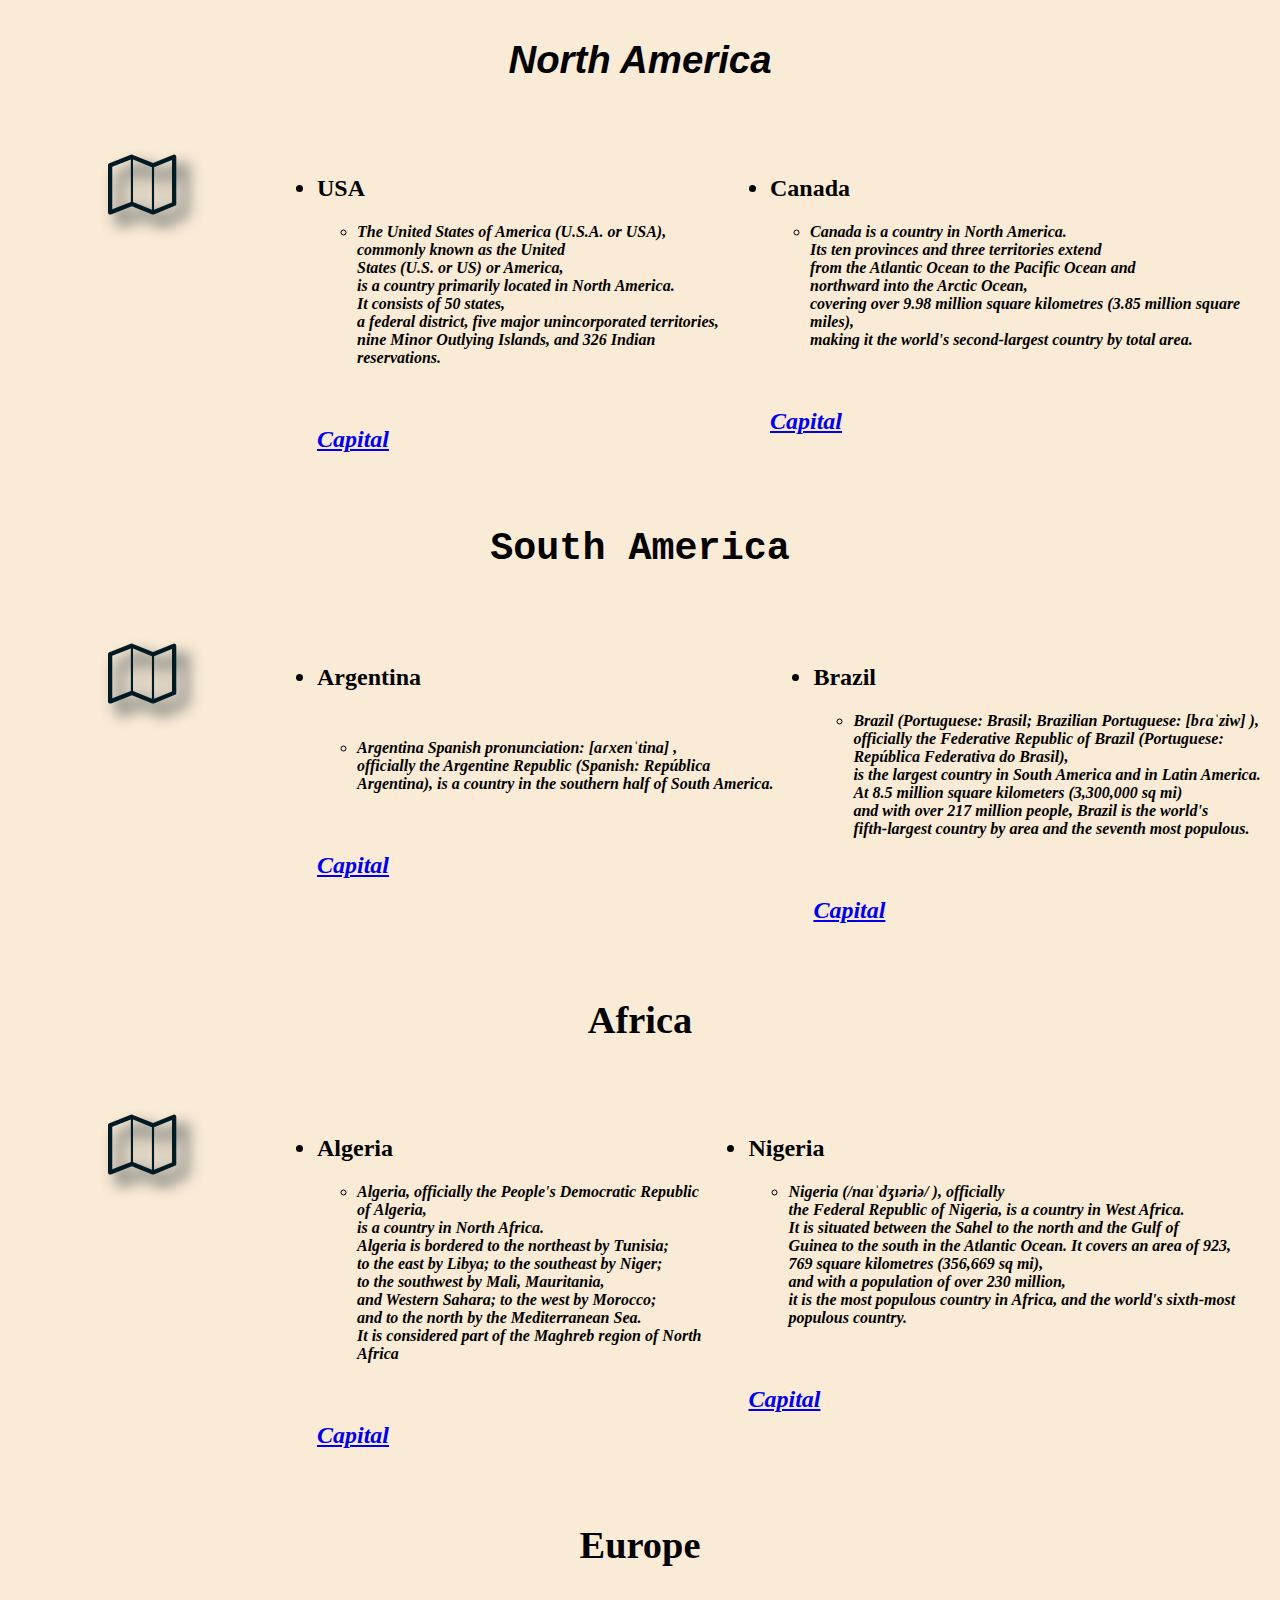
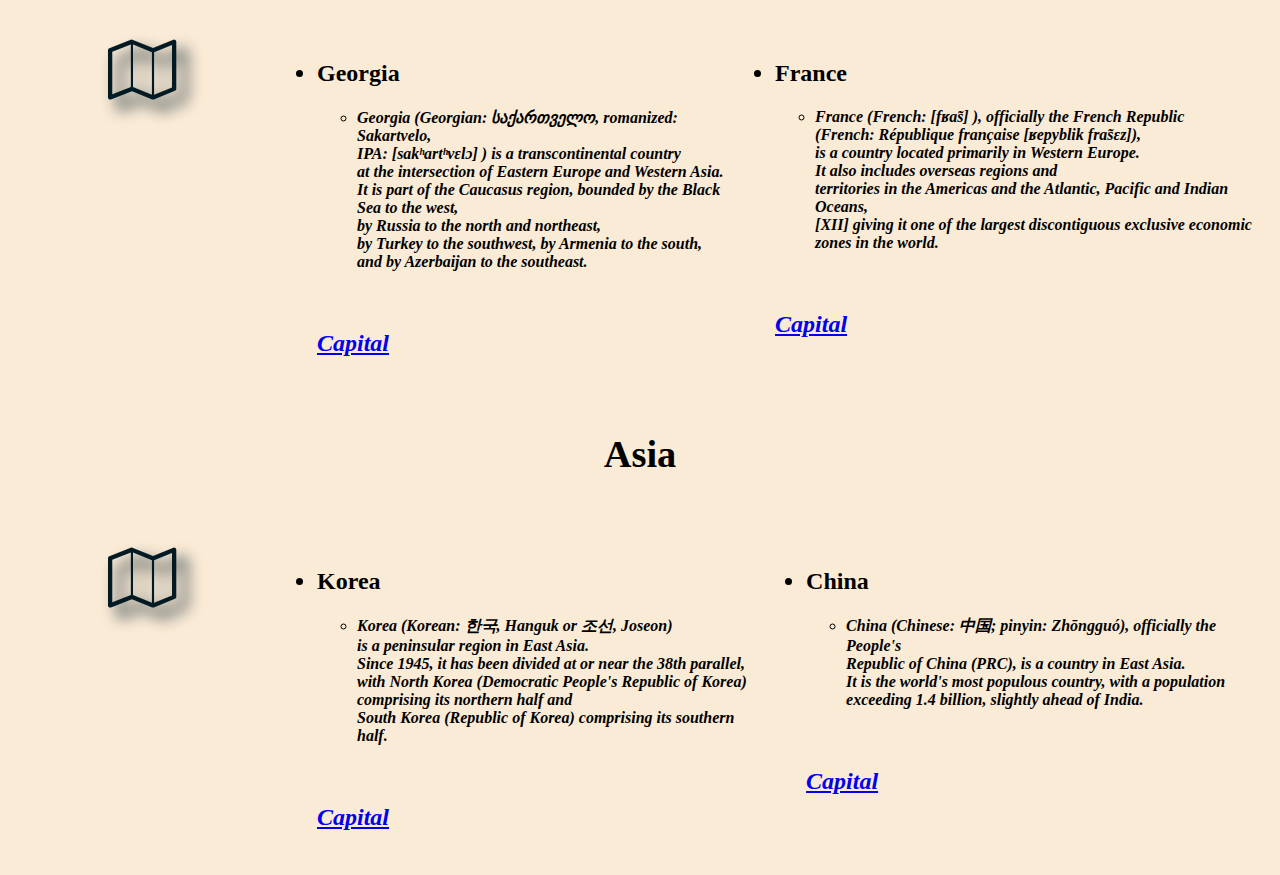
<file: index.html>
<!doctype html>
<html>
<head>
    <meta charset="utf-8">
    <title>Information about world</title>
    <link rel="stylesheet" href="style.css"> 
    <meta name="viewport" content="width=device-width, initial-scale=1">
    <link rel="stylesheet" href="https://cdnjs.cloudflare.com/ajax/libs/font-awesome/4.7.0/css/font-awesome.min.css">
</head>
<body>
      <h1>
       <p class="centri">   
         <i>North America </i>
       </p>
      </h1>
      <br>
  <div class="bloki">
       <p class="meore">
         <a href="https://ibb.co/LpJVDBP"><i class="fa fa-map-o" aria-hidden="true" style="font-size:60px;color:rgb(1, 26, 35);text-shadow:10px 10px 15px"></i> </a>
       </p>
       <p style="margin: left 150px;">
  <div class="bloki">
    <ul>
      <h2><li>USA<br></li></h2>   
    <ul>
      <li>
      <h4>
        <i>
         The United States of America (U.S.A. or USA),<br>
         commonly known as the United <br>
         States (U.S. or US) or America, <br>
         is a country primarily located in North America.<br> 
         It consists of 50 states,<br>
         a federal district, five major unincorporated territories,<br> 
         nine Minor Outlying Islands, and 326 Indian reservations.<br>
        </i>
      </h4>
      </li>
    </ul>  
      <br>
      <h2>  
       <a href="https://ka.wikipedia.org/wiki/%E1%83%95%E1%83%90%E1%83%A8%E1%83%98%E1%83%9C%E1%83%92%E1%83%A2%E1%83%9D%E1%83%9C%E1%83%98"><i>Capital</i> </a>
      </h2>
    </ul> 
    </ul>
    <ul>
      <h2><li>Canada</li></h2>
    <ul>
      <li>
      <h4>
        <i>
         Canada is a country in North America.<br>
         Its ten provinces and three territories extend <br>
         from the Atlantic Ocean to the Pacific Ocean and<br>
         northward into the Arctic Ocean, <br>
         covering over 9.98 million square kilometres (3.85 million square miles),<br>
         making it the world's second-largest country by total area.<br>
        </i>
      </h4>
     </li>
    </ul> 
      <br>
      <h2>    
       <a href="https://en.wikipedia.org/wiki/Ottawa"><i>Capital</i></a>
      </h2>
  </div>
        </p>
  </div>
      <h1> 
        <p class="centri1">
         South America
        </p>
      </h1>
      <br>
  <div class="bloki">
        <p class="meore">
         <a href="https://ibb.co/x8FN623"><i class="fa fa-map-o" aria-hidden="true" style="font-size:60px;color:rgb(1, 26, 35);text-shadow:10px 10px 15px"></i> </a>
        </p>
        <p style="margin: left 150px;">
 <div class="bloki">
    <ul>
      <h2><li>Argentina</li><br></h2>
    <ul>
      <li> 
      <h4>  
        <i>
         Argentina Spanish pronunciation: [aɾxenˈtina] , <br>
         officially the Argentine Republic (Spanish: República <br>
         Argentina),
         is a country in the southern half of South America.<br>
        </i>
      </h4>
      </li>
    </ul>  
      <br>
      <h2>
       <a href="https://en.wikipedia.org/wiki/Buenos_Aires" target="_blank"><i>Capital</i> </a>
      </h2>
    </ul>
    </ul>
    <ul>
      <h2><li>Brazil</li></h2>
    <ul>
      <li>
      <h4>
       <i>
         Brazil (Portuguese: Brasil; Brazilian Portuguese: [bɾaˈziw] ),<br>
         officially the Federative Republic of Brazil (Portuguese: <br>
         República Federativa do Brasil),<br>
         is the largest country in South America and in Latin America.<br>
         At 8.5 million square kilometers (3,300,000 sq mi)<br>
         and with over 217 million people, Brazil is the world's <br> 
         fifth-largest country by area and the seventh most populous.<br>
        </i>
      </h4> 
      </li>
    </ul>  
      <br>
      <h2>
       <a href="https://en.wikipedia.org/wiki/Bras%C3%ADlia"><i>Capital</i></a>
      </h2>
  </div>
        </p>
  </div>
      <h1>
        <p class="centri2">
         Africa
        </p>
      </h1>
      <br>
  <div class="bloki"> 
        <p class="meore">
          <a href="https://ibb.co/ZdmxtQJ"><i class="fa fa-map-o" aria-hidden="true" style="font-size:60px;color:rgb(1, 26, 35);text-shadow:10px 10px 15px"></i> </a> 
       <p style="margin:left 150px;">
  <div class="bloki">
    <ul>
      <h2><li>Algeria</li></h2>
    <ul>
      <li>
      <h4>
        <i>
         Algeria, officially the People's Democratic Republic of Algeria,<br>
         is a country in North Africa. <br>
         Algeria is bordered to the northeast by Tunisia;<br>
         to the east by Libya; to the southeast by Niger;<br>
         to the southwest by Mali, Mauritania,<br>
         and Western Sahara; to the west by Morocco; <br>
         and to the north by the Mediterranean Sea. <br>
         It is considered part of the Maghreb region of North Africa<br>
        </i>
      </h4>
      </li>
    </ul>
      <br>
      <h2>
        <a href="https://en.wikipedia.org/wiki/Algiers" target="_blank"><i>Capital</i> </a>
      </h2>
    </ul>
    </ul>
    <ul>
      <h2><li>Nigeria</li></h2>
    <ul>
      <li>
      <h4>
       <i>
         Nigeria (/naɪˈdʒɪəriə/ ), officially<br>
         the Federal Republic of Nigeria, is a country in West Africa. <br>
         It is situated between the Sahel to the north and the Gulf of <br>
         Guinea to the south in the Atlantic Ocean. It covers an area of 923,<br>
         769 square kilometres (356,669 sq mi),<br>
         and with a population of over 230 million, <br>
         it is the most populous country in Africa, and the world's sixth-most populous country.<br>
        </i>
      </h4> 
      </li>
    </ul>  
      <br>
      <h2>
       <a href="https://en.wikipedia.org/wiki/Abuja"><i>Capital</i></a>
      </h2>
  </div>
       </p>
  </div>
         
      <h1> 
        <p class="centri3">
         Europe
        </p>
      </h1>
      <br>
 <div class="bloki">   
        <p class="meore">
         <a href="https://ibb.co/M1jLq1v"><i class="fa fa-map-o" aria-hidden="true" style="font-size:60px;color:rgb(1, 26, 35);text-shadow:10px 10px 15px"></i> </a> 
        <p style="margin:left 150px;">
 <div class="bloki">
    <ul>
      <h2><li>Georgia</li></h2>
    <ul>
      <li>
      <h4>
        <i>
         Georgia (Georgian: საქართველო, romanized: Sakartvelo,<br>
         IPA: [sɑkʰɑrtʰvɛlɔ] ) is a transcontinental country<br>
         at the intersection of Eastern Europe and Western Asia.<br>
         It is part of the Caucasus region, bounded by the Black Sea to the west,<br>
         by Russia to the north and northeast,<br>
         by Turkey to the southwest, by Armenia to the south,<br>
         and by Azerbaijan to the southeast.<br>
        </i>
      </h4>
      </li>
    </ul>
      <br>
      <h2> 
       <a href="https://en.wikipedia.org/wiki/Tbilisi"><i>Capital</i> </a>
      </h2>
    </ul>
    </ul>
    <ul>
      <h2><li>France</li></h2>
    <ul>
      <li>
      <h4>
        <i>
         France (French: [fʁɑ̃s] ), officially the French Republic<br>
         (French: République française [ʁepyblik frɑ̃sɛz]),<br>
         is a country located primarily in Western Europe.<br>
         It also includes overseas regions and <br>
         territories in the Americas and the Atlantic, Pacific and Indian Oceans,<br>
         [XII] giving it one of the largest discontiguous exclusive economic zones in the world.<br>
        </i>
      </h4> 
      </li>
    </ul>  
      <br>
      <h2>
       <a href="https://en.wikipedia.org/wiki/Paris" target="_blank"><i>Capital</i></a>
      </h2>
  </div>
       </p>
  </div>
      <h1> 
        <p class="centri4">
         Asia 
        </p>
      </h1>
      <br>
  <div class="bloki"> 
        <p class="meore">
         <a href="https://ibb.co/sHNmDR9"><i class="fa fa-map-o" aria-hidden="true" style="font-size:60px;color:rgb(1, 26, 35);text-shadow:10px 10px 15px"></i> </a> 
       <p style="margin:left 150px;">
  <div class="bloki">
    <ul>
      <h2><li>Korea </li></h2>
    <ul>
      <li>
      <h4>
        <i>
          Korea (Korean: 한국, Hanguk or 조선, Joseon) <br>
          is a peninsular region in East Asia. <br>
          Since 1945, it has been divided at or near the 38th parallel,<br>
          with North Korea (Democratic People's Republic of Korea) <br>
         comprising its northern half and <br>
         South Korea (Republic of Korea) comprising its southern half.<br>
        </i>
      </h4>
      </li>
    </ul>
      <br>
      <h2> 
        <a href="https://en.wikipedia.org/wiki/Seoul"><i>Capital</i> </a>
       </h2>
      </ul>
    </ul>
    <ul>
      <h2><li>China</li></h2>
    <ul>
      <li>
      <h4>
        <i>
         China (Chinese: 中国; pinyin: Zhōngguó), officially the People's <br>
         Republic of China (PRC), is a country in East Asia. <br>
         It is the world's most populous country, with a population<br>
         exceeding 1.4 billion, slightly ahead of India.<br>
        </i>
      </h4> 
      </li>
    </ul>  
      <br>
      <h2>
       <a href="https://en.wikipedia.org/wiki/Beijing" target="_blank"><i>Capital</i></a>
      </h2>
  </div>
       </p>
  </div>
</body>
</html>
</file>
<file: style.css>
body{
     background-color: antiquewhite;
 }
.bloki{
	 display: flex;
 }
.pirveli{
	
 }
.meore{	
	 padding-inline:100px;
 }
.centri{
	 text-align: center;
	 font-size: larger;
	 font-family: 'Franklin Gothic Medium', 'Arial Narrow', Arial, sans-serif;
}
.centri1{
	 text-align: center;
	 font-size: larger;
	 font-family: 'Courier New', Courier, monospace;
}
.centri2{
	 text-align: center;
	 font-size: larger;
	 font-family: Georgia, 'Times New Roman', Times, serif;
}
.centri3{
	text-align: center;
	font-size: larger;
	font-family: fantasy;
}
.centri4{
	text-align: center;
	font-size: larger;
	font-family: unset;
}
.icon{
	
}
</file>
